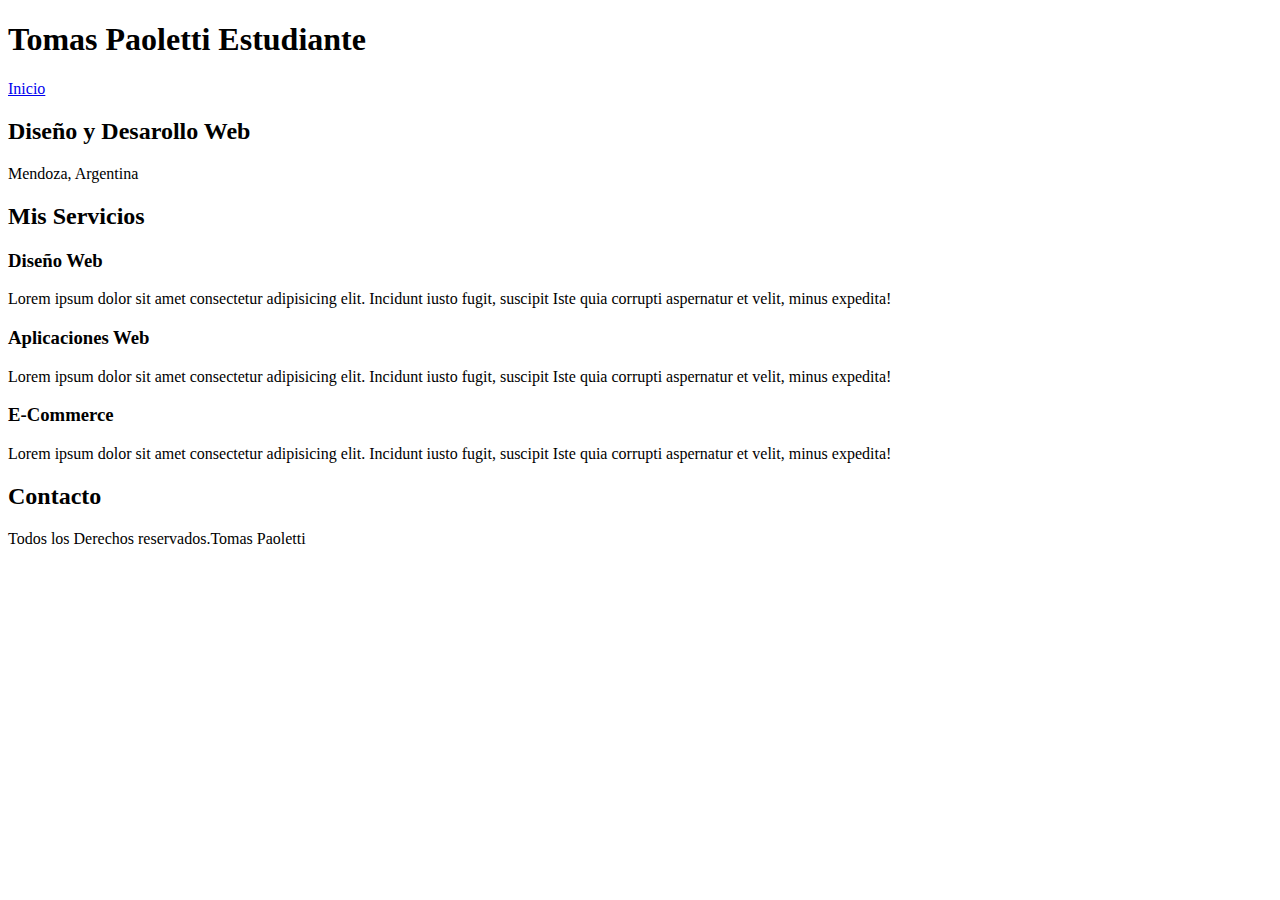
<file: html css/INDEX.html>
<!DOCTYPE html>
<html lang="en">
<head>
    <meta charset="UTF-8">
    <meta http-equiv="X-UA-Compatible" content="IE=edge">
    <meta name="viewport" content="width=device-width, initial-scale=1.0">
    <title>Diseñador Freelancer</title>
</head>
<body>
    <header>
        <h1>Tomas Paoletti <span>Estudiante</span></h1>
    </header>

    <nav>
        <a href="nosotros.html">Inicio</a>
    </nav>
    

    <h2>Diseño y Desarollo Web</h2>

    <p>Mendoza, Argentina</p>

    <h2>Mis Servicios</h2>

    <h3>Diseño Web</h3>
    <p> Lorem ipsum dolor sit 
        amet consectetur adipisicing elit.
        Incidunt iusto fugit, suscipit 
        Iste quia corrupti aspernatur 
        et velit, minus expedita!
    </p>

    <h3>Aplicaciones Web</h3>
    <p> Lorem ipsum dolor sit 
        amet consectetur adipisicing elit.
        Incidunt iusto fugit, suscipit 
        Iste quia corrupti aspernatur 
        et velit, minus expedita!
    </p>
    <h3>E-Commerce</h3>
    <p> Lorem ipsum dolor sit 
        amet consectetur adipisicing elit.
        Incidunt iusto fugit, suscipit 
        Iste quia corrupti aspernatur 
        et velit, minus expedita!
    </p>
    <!--https://www.lipsum.com/ (sitio para generar texto aleatorio para modelos de paginas web) -->
    <h2>Contacto</h2>
    <p>Todos los Derechos reservados.Tomas Paoletti</p>

</body>
</html>
<!--https://icons8.com/icons/set/tablet iconos
https://heroicons.com/

-->
</file>
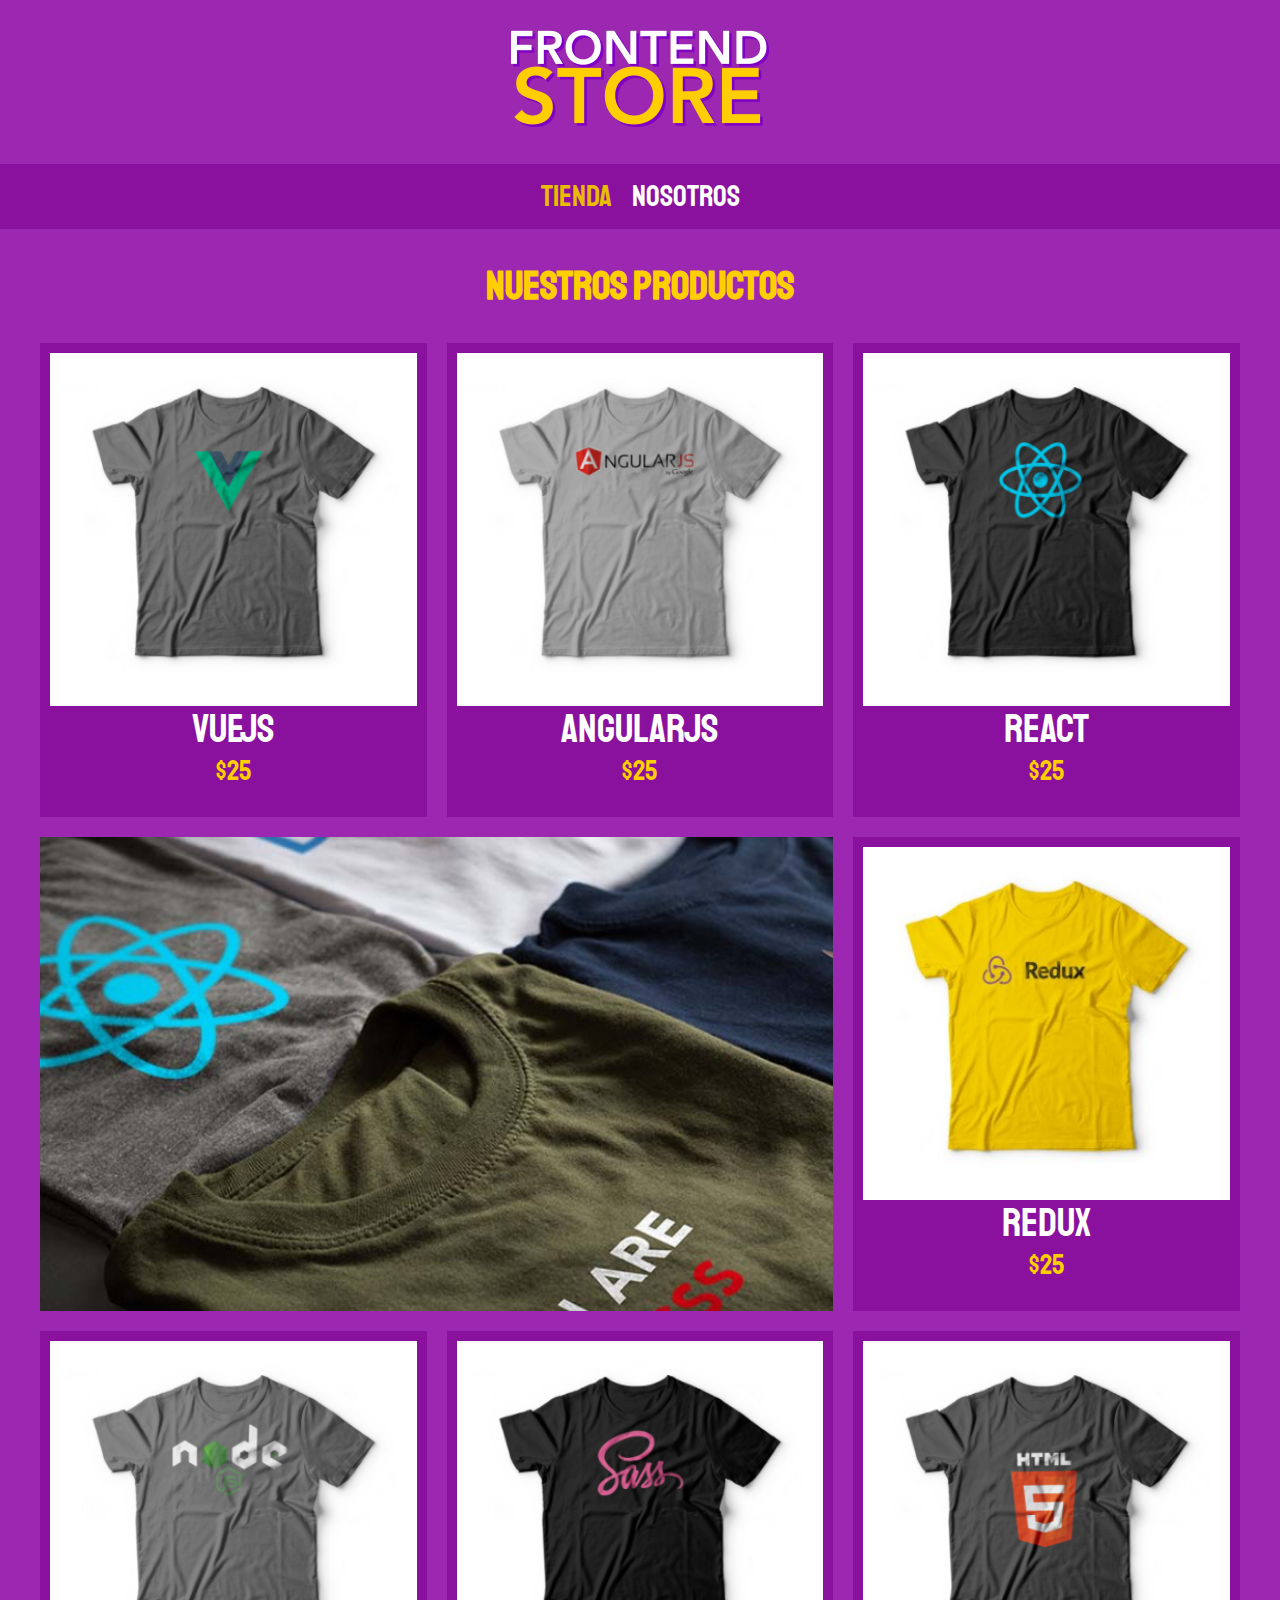
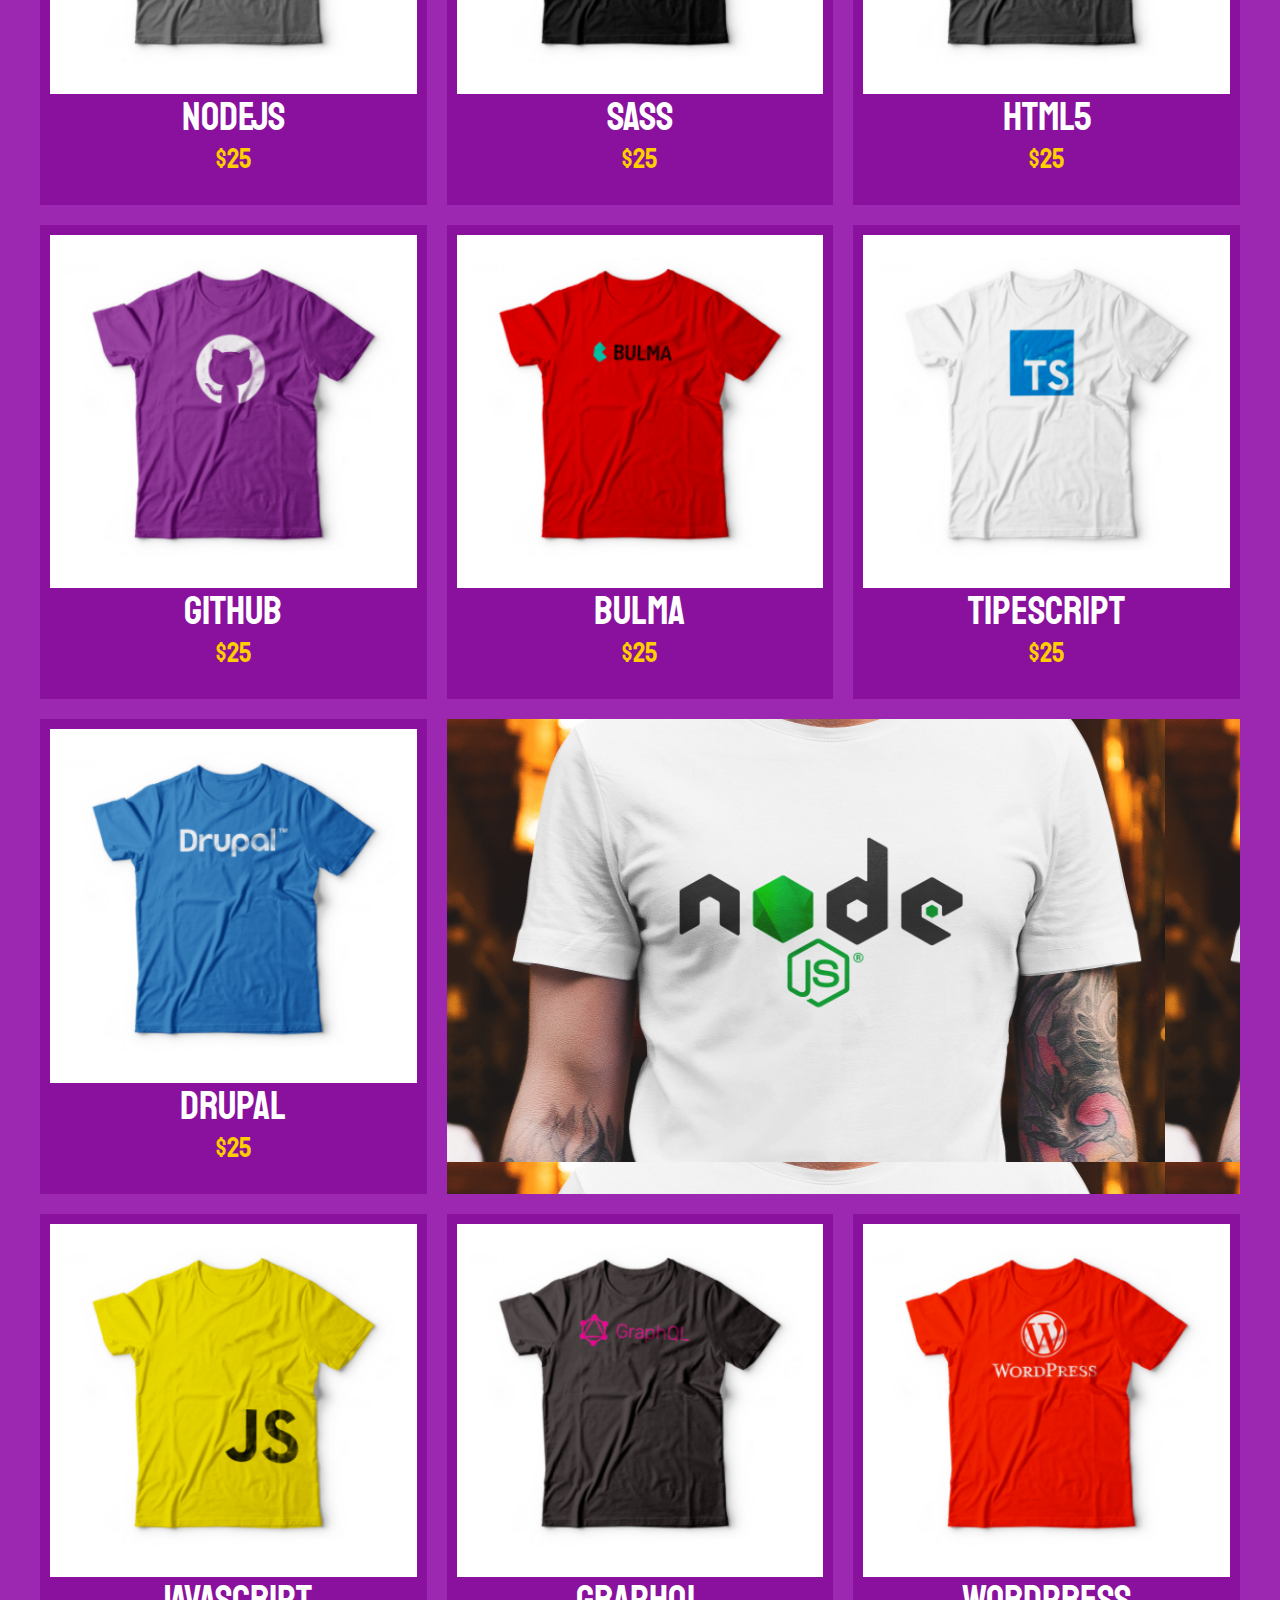
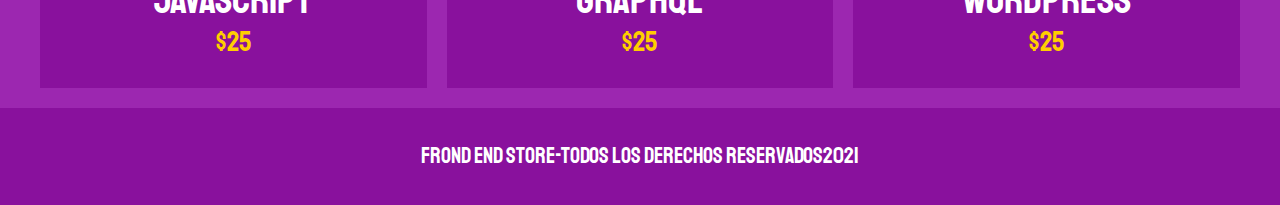
<file: 2/html/index.html>
<!DOCTYPE html>
<html lang="en">
    <head>
        <meta charset="UTF-8">
        <meta http-equiv="X-UA-Compatible" content="IE=edge">
        <meta name="viewport" content="width=device-width, initial-scale=1.0">
        <title>Frontend Store</title>
        <link rel="stylesheet" href="../css/normalize.css">
        <link rel="preconnect" href="https://fonts.googleapis.com">
        <link rel="preconnect" href="https://fonts.gstatic.com" crossorigin>
        <link href="https://fonts.googleapis.com/css2?family=Staatliches&display=swap" rel="stylesheet">
        <link rel="stylesheet" href="../css/style.css">

    </head>

    <body>
            <header class="header">
                <a href="../html/index.html">
                    <img class="header__logo" src="../img/logo.png" alt="Logo">
                </a>
            </header>

            <nav class="navegacion">
                <a href="index.html" class="navegacion__enlace navegacion__enlace--activo">Tienda</a>
                <a href="nosotros.html" class="navegacion__enlace " >Nosotros</a>
            </nav>

            <main class="contenedor">
                <h1>nuestros productos</h1>

                <div class="grid" >
                    <div class="producto">

                        <a href="Producto.html">
                            <img class="producto__imagen" src="../img/1.jpg" alt="camisa">
                                <div class="producto__informacion">
                                    <p class="producto__nombre">VueJS</p>
                                    <p class="producto__precio">$25</p>
                                </div>
                        </a>

                    </div> <!--Fin clase producto-->
                    <div class="producto">

                        <a href="Producto.html">
                            <img class="producto__imagen" src="../img/2.jpg" alt="camisa">
                                <div class="producto__informacion">
                                    <p class="producto__nombre">AngularJS</p>
                                    <p class="producto__precio">$25</p>
                                </div>
                        </a>

                    </div> <!--Fin clase producto-->
                    <div class="producto">

                        <a href="Producto.html">
                            <img class="producto__imagen" src="../img/3.jpg" alt="camisa">
                                <div class="producto__informacion">
                                    <p class="producto__nombre">React</p>
                                    <p class="producto__precio">$25</p>
                                </div>
                        </a>

                    </div> <!--Fin clase producto-->
                    <div class="producto">

                        <a href="Producto.html">
                            <img class="producto__imagen" src="../img/4.jpg" alt="camisa">
                                <div class="producto__informacion">
                                    <p class="producto__nombre">Redux</p>
                                    <p class="producto__precio">$25</p>
                                </div>
                        </a>

                    </div> <!--Fin clase producto-->
                    <div class="producto">

                        <a href="Producto.html">
                            <img class="producto__imagen" src="../img/5.jpg" alt="camisa">
                                <div class="producto__informacion">
                                    <p class="producto__nombre">NodeJS</p>
                                    <p class="producto__precio">$25</p>
                                </div>
                        </a>

                    </div> <!--Fin clase producto-->
                    <div class="producto">

                        <a href="Producto.html">
                            <img class="producto__imagen" src="../img/6.jpg" alt="camisa">
                                <div class="producto__informacion">
                                    <p class="producto__nombre">SASS</p>
                                    <p class="producto__precio">$25</p>
                                </div>
                        </a>
                    </div> <!--Fin clase producto-->

                        <div class="producto">
                            

                            <a href="Producto.html">
                                <img class="producto__imagen" src="../img/7.jpg" alt="camisa">
                                    <div class="producto__informacion">
                                        <p class="producto__nombre">HTML5</p>
                                        <p class="producto__precio">$25</p>
                                    </div>
                            </a>
    
                        </div> <!--Fin clase producto-->
                        <div class="producto">

                            <a href="Producto.html">
                                <img class="producto__imagen" src="../img/8.jpg" alt="camisa">
                                    <div class="producto__informacion">
                                        <p class="producto__nombre">GitHub</p>
                                        <p class="producto__precio">$25</p>
                                    </div>
                            </a>
    
                        </div> <!--Fin clase producto-->
                        <div class="producto">

                            <a href="Producto.html">
                                <img class="producto__imagen" src="../img/9.jpg" alt="camisa">
                                    <div class="producto__informacion">
                                        <p class="producto__nombre">Bulma</p>
                                        <p class="producto__precio">$25</p>
                                    </div>
                            </a>
    
                        </div> <!--Fin clase producto-->
                        <div class="producto">

                            <a href="Producto.html">
                                <img class="producto__imagen" src="../img/10.jpg" alt="camisa">
                                    <div class="producto__informacion">
                                        <p class="producto__nombre">TipeScript</p>
                                        <p class="producto__precio">$25</p>
                                    </div>
                            </a>
    
                        </div> <!--Fin clase producto-->
                        <div class="producto">

                            <a href="Producto.html">
                                <img class="producto__imagen" src="../img/11.jpg" alt="camisa">
                                    <div class="producto__informacion">
                                        <p class="producto__nombre">Drupal</p>
                                        <p class="producto__precio">$25</p>
                                    </div>
                            </a>
    
                        </div> <!--Fin clase producto-->

                        <div class="producto">

                            <a href="Producto.html">
                                <img class="producto__imagen" src="../img/12.jpg" alt="camisa">
                                    <div class="producto__informacion">
                                        <p class="producto__nombre">JavaScript</p>
                                        <p class="producto__precio">$25</p>
                                    </div>
                            </a>
    
                        </div> <!--Fin clase producto-->

                        <div class="producto">

                            <a href="Producto.html">
                                <img class="producto__imagen" src="../img/13.jpg" alt="camisa">
                                    <div class="producto__informacion">
                                        <p class="producto__nombre">GraphQL</p>
                                        <p class="producto__precio">$25</p>
                                    </div>
                            </a>
    
                        </div> <!--Fin clase producto-->

                        <div class="producto">

                            <a href="Producto.html">
                                <img class="producto__imagen" src="../img/14.jpg" alt="camisa">
                                    <div class="producto__informacion">
                                        <p class="producto__nombre">Wordpress</p>
                                        <p class="producto__precio">$25</p>
                                    </div>
                            </a>
    
                        </div> <!--Fin clase producto-->


                        <div class="grafico grafico--camisas">       </div>
                        <div class="gafico grafico--node">             </div>

                    </div>

                
               


            </main>

            <footer class="footer">
                <p class="footer__texto">Frond End Store-Todos los derechos reservados2021</p>

            </footer>
    </body>
</html>
</file>
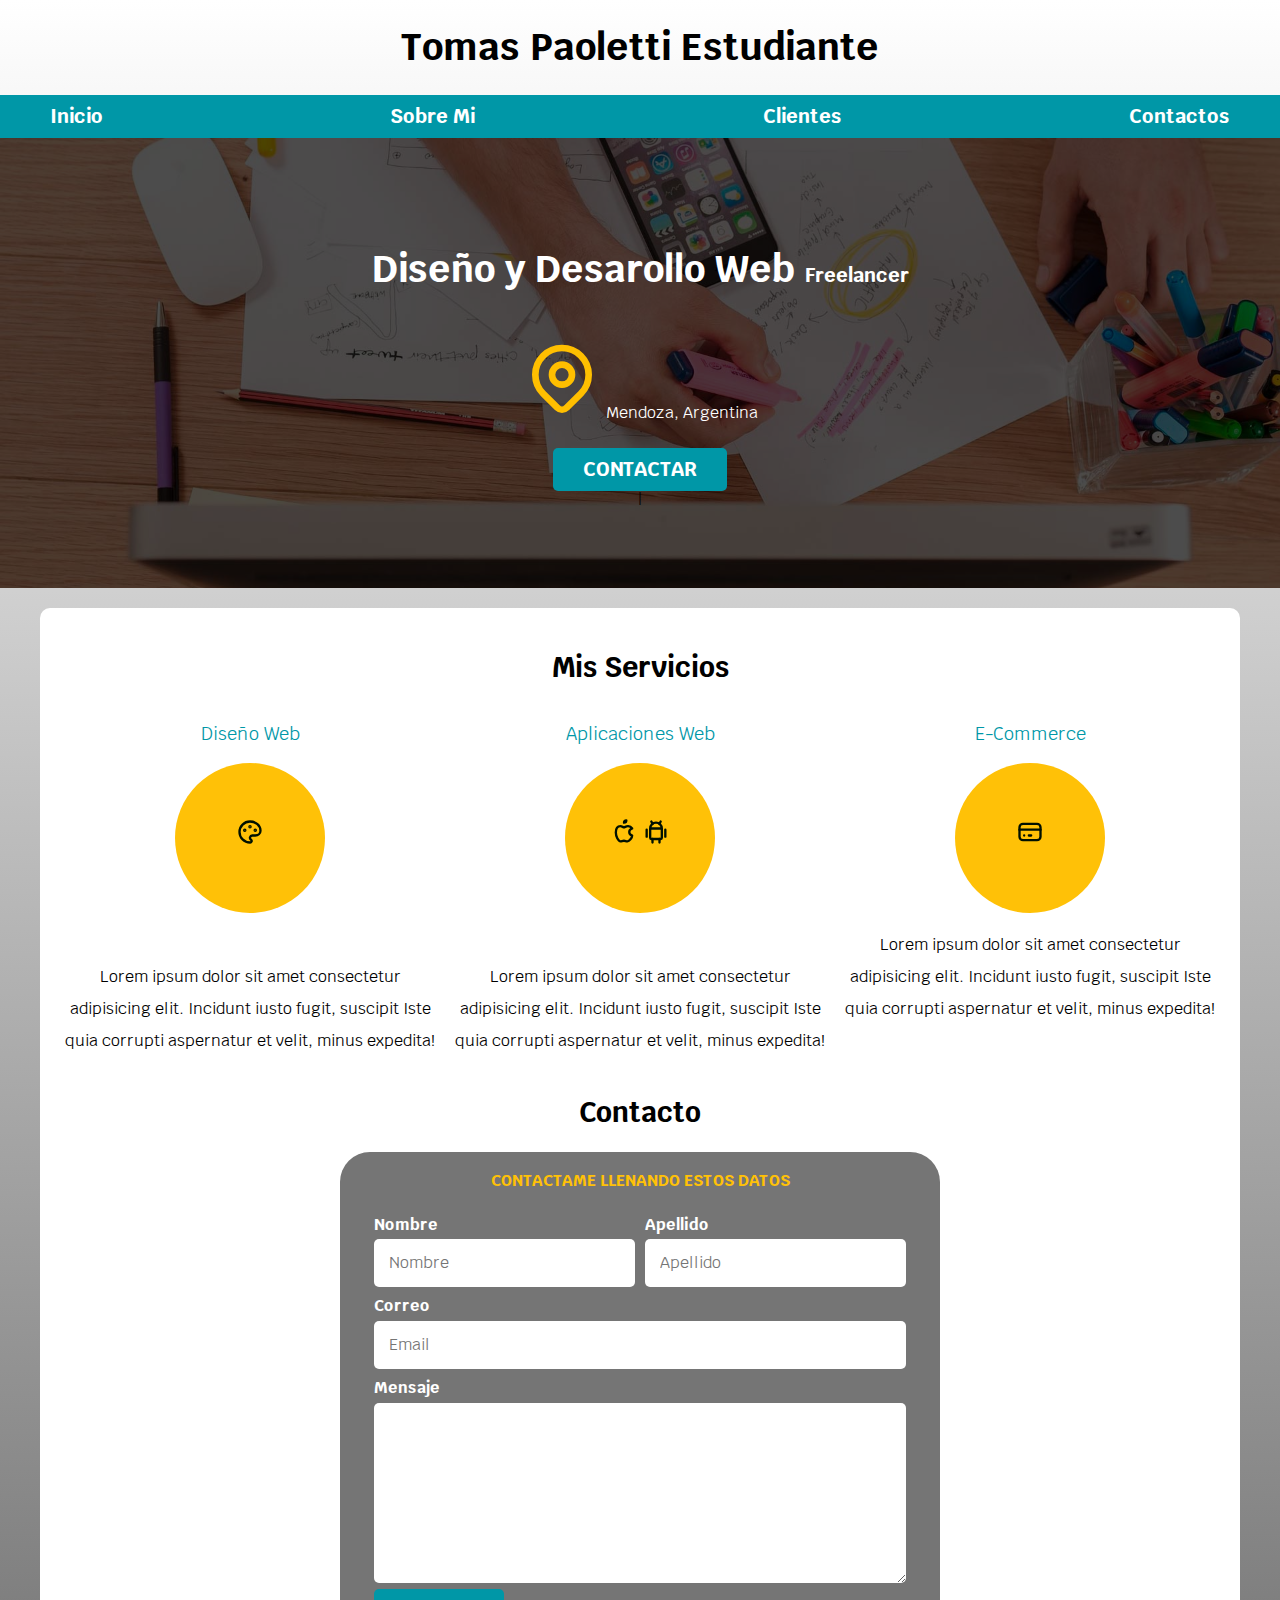
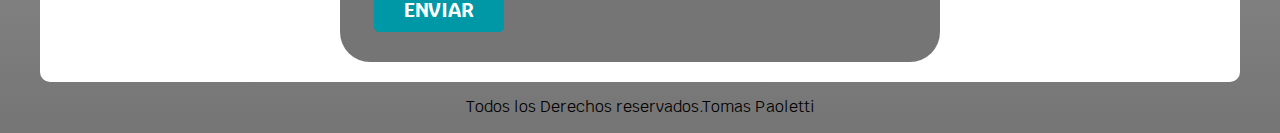
<file: html css/html/index.html>
<!DOCTYPE html>
<html lang="en">
<head>
    <meta charset="UTF-8">
    <meta http-equiv="X-UA-Compatible" content="IE=edge">
    <meta name="viewport" content="width=device-width, initial-scale=1.0">
    <title>Diseñador Freelancer Estudiante</title>
    <link rel="preload" href="../css/normalize.css">
    <link rel="stylesheet" href="../css/normalize.css">
    <link rel="preconnect" href="https://fonts.gstatic.com">
    <link href="https://fonts.googleapis.com/css2?family=Krub:wght@400;700&display=swap" rel="stylesheet">
    <!--siempre poner la fuente antes de la hoja css para que la tome antes-->
    <link rel="preload" href="../css/style.css">
    <link rel="stylesheet" href="../css/style.css">
</head>
<body>
    <header class="">
        <h1>Tomas Paoletti <span>Estudiante</span> </h1>
    </header>
  <div class="nav_bg">
        <nav class="navegacion_principal contenedor"> <!--Las clases  se separan por un espacio-->
            <a href="#">Inicio</a>
            <a href="#">Sobre Mi</a>
            <a href="#">Clientes</a>
            <a href="#">Contactos</a>
            
        
        </nav>
    </div>
   

    <section class="hero">
        <div class="contenido-hero">
      <h2 class="Titulo">Diseño y Desarollo Web  <span>Freelancer</span></h2>
     
    
     <div class="ubicacion">
         <p>
            <svg xmlns="http://www.w3.org/2000/svg" class="icon icon-tabler icon-tabler-map-pin" width="80" height="80" viewBox="0 0 24 24" stroke-width="2" stroke="#ffbf00" fill="none" stroke-linecap="round" stroke-linejoin="round">
                <path stroke="none" d="M0 0h24v24H0z" fill="none"/>
                <circle cx="12" cy="11" r="3" />
                <path d="M17.657 16.657l-4.243 4.243a2 2 0 0 1 -2.827 0l-4.244 -4.243a8 8 0 1 1 11.314 0z" />
            </svg>

            Mendoza, Argentina
       </p>
    </div><!-- contenido hero-->
    <a class="boton" href="#">Contactar</a>
|       </div>
    </section>

    <main class="contenedor sombra">
        <h2>Mis Servicios</h2>

        <div class="servicio">
            <section class="servicios-section">
                    <h3>Diseño Web</h3>
                    <div class="iconos">
                    <p><svg xmlns="http://www.w3.org/2000/svg" class="icon icon-tabler icon-tabler-palette" width="28" height="28" viewBox="0 0 24 24" stroke-width="2" stroke="#001000" fill="none" stroke-linecap="round" stroke-linejoin="round">
                        <path stroke="none" d="M0 0h24v24H0z" fill="none"/>
                        <path d="M12 21a9 9 0 1 1 0 -18a9 8 0 0 1 9 8a4.5 4 0 0 1 -4.5 4h-2.5a2 2 0 0 0 -1 3.75a1.3 1.3 0 0 1 -1 2.25" />
                        <circle cx="7.5" cy="10.5" r=".5" fill="currentColor" />
                        <circle cx="12" cy="7.5" r=".5" fill="currentColor" />
                        <circle cx="16.5" cy="10.5" r=".5" fill="currentColor" />
                    </svg>
                    </div></p>
                    <p> Lorem ipsum dolor sit 
                        amet consectetur adipisicing elit.
                        Incidunt iusto fugit, suscipit 
                        Iste quia corrupti aspernatur 
                        et velit, minus expedita!
                    </p>
            
            </section >

            <section class="servicios-section">
            <h3>Aplicaciones Web</h3>
                <div class="iconos">
                    <p><svg xmlns="http://www.w3.org/2000/svg" class="icon icon-tabler icon-tabler-brand-apple" width="28" height="28" viewBox="0 0 24 24" stroke-width="2" stroke="#001000" fill="none" stroke-linecap="round" stroke-linejoin="round">
                        <path stroke="none" d="M0 0h24v24H0z" fill="none"/>
                        <path d="M9 7c-3 0 -4 3 -4 5.5c0 3 2 7.5 4 7.5c1.088 -.046 1.679 -.5 3 -.5c1.312 0 1.5 .5 3 .5s4 -3 4 -5c-.028 -.01 -2.472 -.403 -2.5 -3c-.019 -2.17 2.416 -2.954 2.5 -3c-1.023 -1.492 -2.951 -1.963 -3.5 -2c-1.433 -.111 -2.83 1 -3.5 1c-.68 0 -1.9 -1 -3 -1z" />
                        <path d="M12 4a2 2 0 0 0 2 -2a2 2 0 0 0 -2 2" />
                    </svg>

                    <svg xmlns="http://www.w3.org/2000/svg" class="icon icon-tabler icon-tabler-brand-android" width="28" height="28" viewBox="0 0 24 24" stroke-width="2" stroke="#001000" fill="none" stroke-linecap="round" stroke-linejoin="round">
                        <path stroke="none" d="M0 0h24v24H0z" fill="none"/>
                        <line x1="4" y1="10" x2="4" y2="16" />
                        <line x1="20" y1="10" x2="20" y2="16" />
                        <path d="M7 9h10v8a1 1 0 0 1 -1 1h-8a1 1 0 0 1 -1 -1v-8a5 5 0 0 1 10 0" />
                        <line x1="8" y1="3" x2="9" y2="5" />
                        <line x1="16" y1="3" x2="15" y2="5" />
                        <line x1="9" y1="18" x2="9" y2="21" />
                        <line x1="15" y1="18" x2="15" y2="21" />
                </svg>
            </div>

            </p>
                <p> Lorem ipsum dolor sit 
                    amet consectetur adipisicing elit.
                    Incidunt iusto fugit, suscipit 
                    Iste quia corrupti aspernatur 
                    et velit, minus expedita!
                </p>
            </section>
            <section class="servicios-section">
                <h3>E-Commerce</h3>
                <div class="iconos">
                    <p><svg xmlns="http://www.w3.org/2000/svg" class="icon icon-tabler icon-tabler-credit-card" width="28" height="28" viewBox="0 0 24 24" stroke-width="2" stroke="#001000" fill="none" stroke-linecap="round" stroke-linejoin="round">
                        <path stroke="none" d="M0 0h24v24H0z" fill="none"/>
                        <rect x="3" y="5" width="18" height="14" rx="3" />
                        <line x1="3" y1="10" x2="21" y2="10" />
                        <line x1="7" y1="15" x2="7.01" y2="15" />
                        <line x1="11" y1="15" x2="13" y2="15" />
                    </svg> </p>
                </div>
                <p> Lorem ipsum dolor sit 
                    amet consectetur adipisicing elit.
                    Incidunt iusto fugit, suscipit 
                    Iste quia corrupti aspernatur 
                    et velit, minus expedita!
                </p>

            <!--https://www.lipsum.com/ (sitio para generar input-texto aleatorio para modelos de paginas web) -->
        </div>

            <section>
                <h2>Contacto</h2>
                <form class="formulario">
                    <fieldset>
                        <legend>Contactame llenando estos datos</legend>
                        <div class="contenedor-campos">
                                <div class="campo">
                                    <label for="">Nombre</label>
                                    <input class="input-text" type="input-text" placeholder="Nombre">
                                </div >

                                <div class="campo" >
                                    <label for="">Apellido</label>
                                    <input  class="input-text" type="input-text" placeholder="Apellido">
                                </div>

                                <div class="campo">
                                    <label for="">Correo</label>
                                    <input  class="input-text" type="email" placeholder="Email">
                                </div>

                                <div class="campo">
                                    <label>Mensaje</label>
                                   <textarea class="input-text" name="" id=""></textarea>
                                </div>
                            </div>    <!--contenedor campos-->    
                                <div class="alinear-derecho flex">
                                    <input class="boton w-100"  type="submit" value="Enviar" >  <!--agregamos la utilidad w-100 para ahorrar codigo-->
                                </div>
                            
                    </fieldset>

                </form>
        
           
            </main>
                <footer class="footer">
                    <p>Todos los Derechos reservados.Tomas Paoletti</p>
                </footer>
            
            
       
</body>
</html>
<!--iconos
    https://fontawesome.com/
    https://heroicons.com/
    https://icons8.com/icons/set/tablet
    https://tablericons.com/
-->
</file>
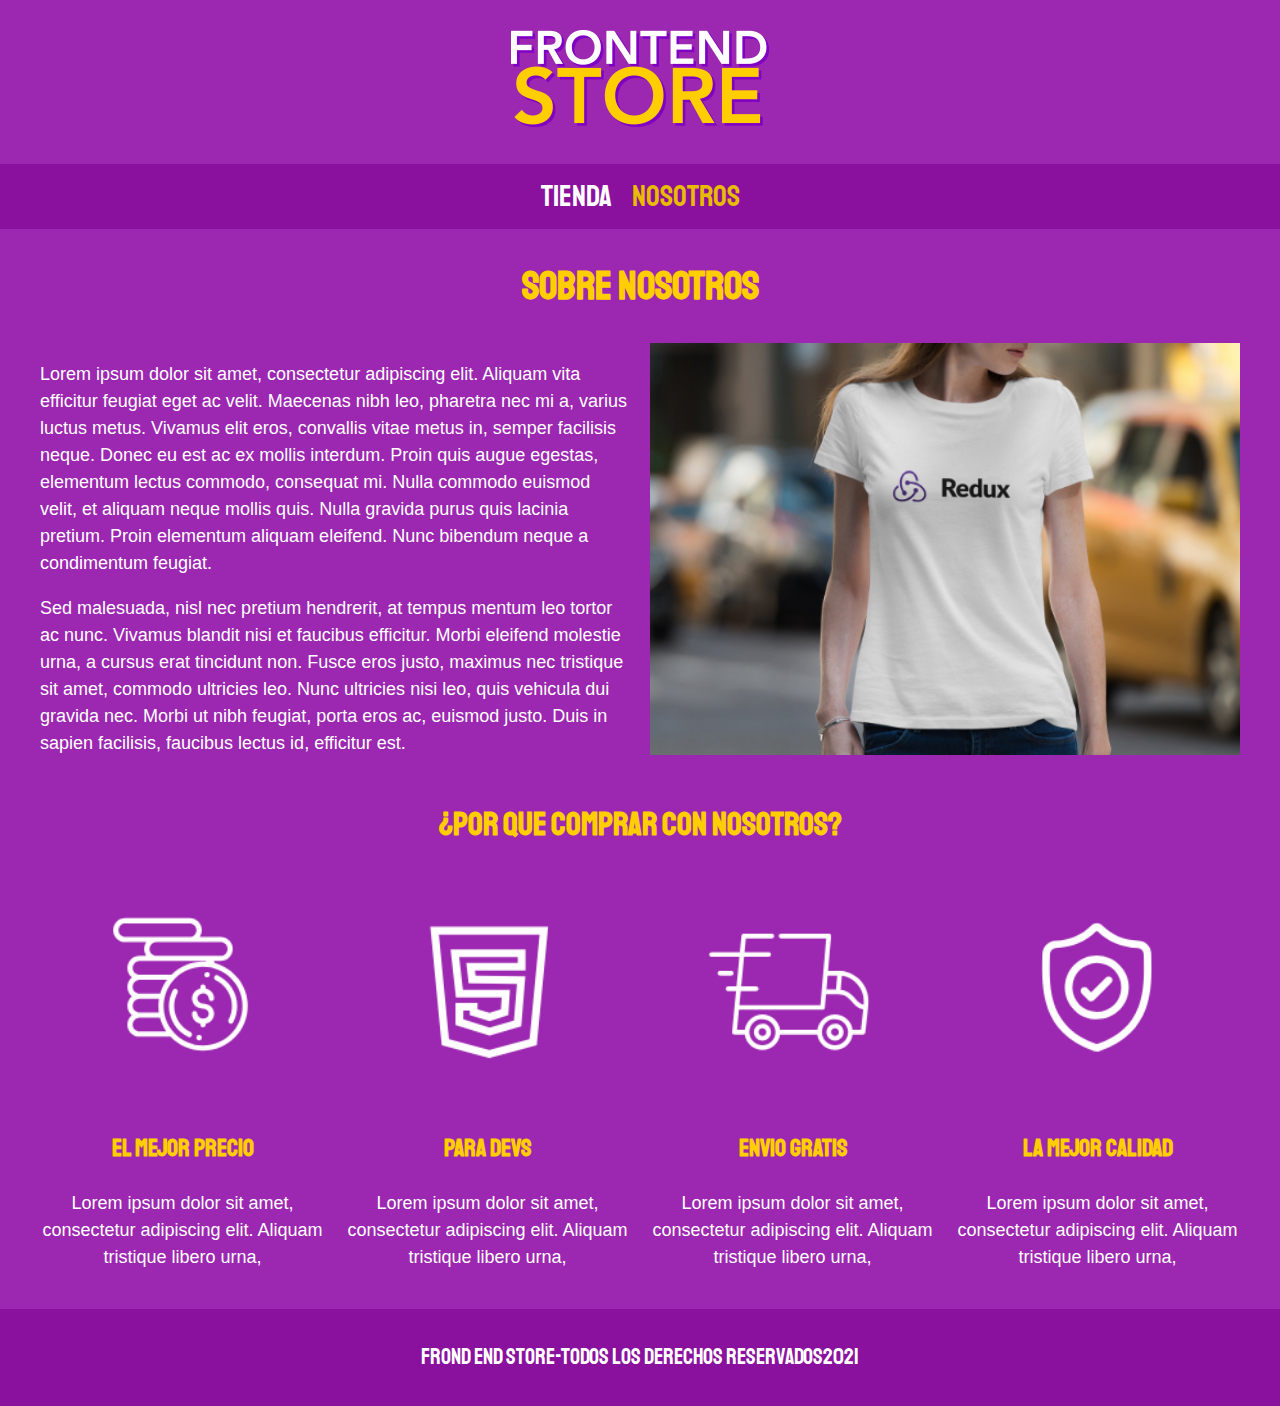
<file: 2/html/nosotros.html>
<!DOCTYPE html>
<html lang="en">
    <head>
        <meta charset="UTF-8">
        <meta http-equiv="X-UA-Compatible" content="IE=edge">
        <meta name="viewport" content="width=device-width, initial-scale=1.0">
        <title>Frontend Store</title>
        <link rel="stylesheet" href="../css/normalize.css">
        <link rel="preconnect" href="https://fonts.googleapis.com">
        <link rel="preconnect" href="https://fonts.gstatic.com" crossorigin>
        <link href="https://fonts.googleapis.com/css2?family=Staatliches&display=swap" rel="stylesheet">
        <link rel="stylesheet" href="../css/style.css">

</head>
    <body>
            <header class="header">
                <a href="../html/index.html">
                    <img class="header__logo" src="../img/logo.png" alt="Logo">
                </a>
            </header>

            <nav class="navegacion">
                <a href="index.html" class="navegacion__enlace"> Tienda </a>
                <a href="nosotros.html" class="navegacion__enlace navegacion__enlace--activo">Nosotros</a>
            </nav>

            <main class="contenedor">
                <h1>Sobre Nosotros</h1>
                <div class="nosotros">
                    <div class="nosotros__contenido">  
                     <p>Lorem ipsum dolor sit amet, consectetur adipiscing elit. Aliquam vita  efficitur feugiat eget ac velit. Maecenas nibh leo, pharetra nec mi a, varius luctus metus. Vivamus elit eros, convallis vitae metus in, semper facilisis neque. Donec eu est ac ex mollis interdum. Proin quis augue egestas, elementum lectus commodo, consequat mi. Nulla commodo euismod velit, et aliquam neque mollis quis. Nulla gravida purus quis lacinia pretium. Proin elementum aliquam eleifend. Nunc bibendum neque a condimentum feugiat. </p>

                       <p> Sed malesuada, nisl nec pretium hendrerit,   at tempus mentum leo tortor ac nunc. Vivamus blandit nisi et faucibus efficitur. Morbi eleifend molestie urna, a cursus erat tincidunt non. Fusce eros justo, maximus nec tristique sit amet, commodo ultricies leo. Nunc ultricies nisi leo, quis vehicula dui gravida nec. Morbi ut nibh feugiat, porta eros ac, euismod justo. Duis in sapien facilisis, faucibus lectus id, efficitur est.</p>
                    </div>
                        <img class="nosotros__imagen" src="../img/nosotros.jpg" alt="img nosotros">
                </div>

            </main>

            <section class="contenedor comprar">
                <h2 class="comprar__titulo">
                    ¿Por que comprar con nosotros?
                </h2>

                <div class="bloques">
                    <div class="bloque"> 
                        <img class="bloque__imagen" src="../img/icono_1.png" alt="pq comprar">
                        <h3>El mejor precio</h3>
                        <p>Lorem ipsum dolor sit amet, consectetur adipiscing elit. Aliquam tristique libero urna,</p>
                    </div><!-- bloque-->

                    <div class="bloque"> 
                        <img class="bloque__imagen" src="../img/icono_2.png" alt="pq comprar">
                        <h3>Para devs</h3>
                        <p>Lorem ipsum dolor sit amet, consectetur adipiscing elit. Aliquam tristique libero urna,</p>
                    </div><!-- bloque-->
                    <div class="bloque"> 
                        <img class="bloque__imagen" src="../img/icono_3.png" alt="pq comprar">
                        <h3>Envio gratis</h3>
                        <p>Lorem ipsum dolor sit amet, consectetur adipiscing elit. Aliquam tristique libero urna,</p>
                    </div><!-- bloque-->

                    <div class="bloque"> 
                        <img class="bloque__imagen" src="../img/icono_4.png" alt="pq comprar">
                        <h3>La mejor calidad</h3>
                        <p>Lorem ipsum dolor sit amet, consectetur adipiscing elit. Aliquam tristique libero urna,</p>
                    </div><!-- bloque-->
                </div> <!--bloques-->

            </section>

            <footer class="footer">
                <p class="footer__texto">Frond End Store-Todos los derechos reservados2021</p>

            </footer>
    </body>
</html>
</file>
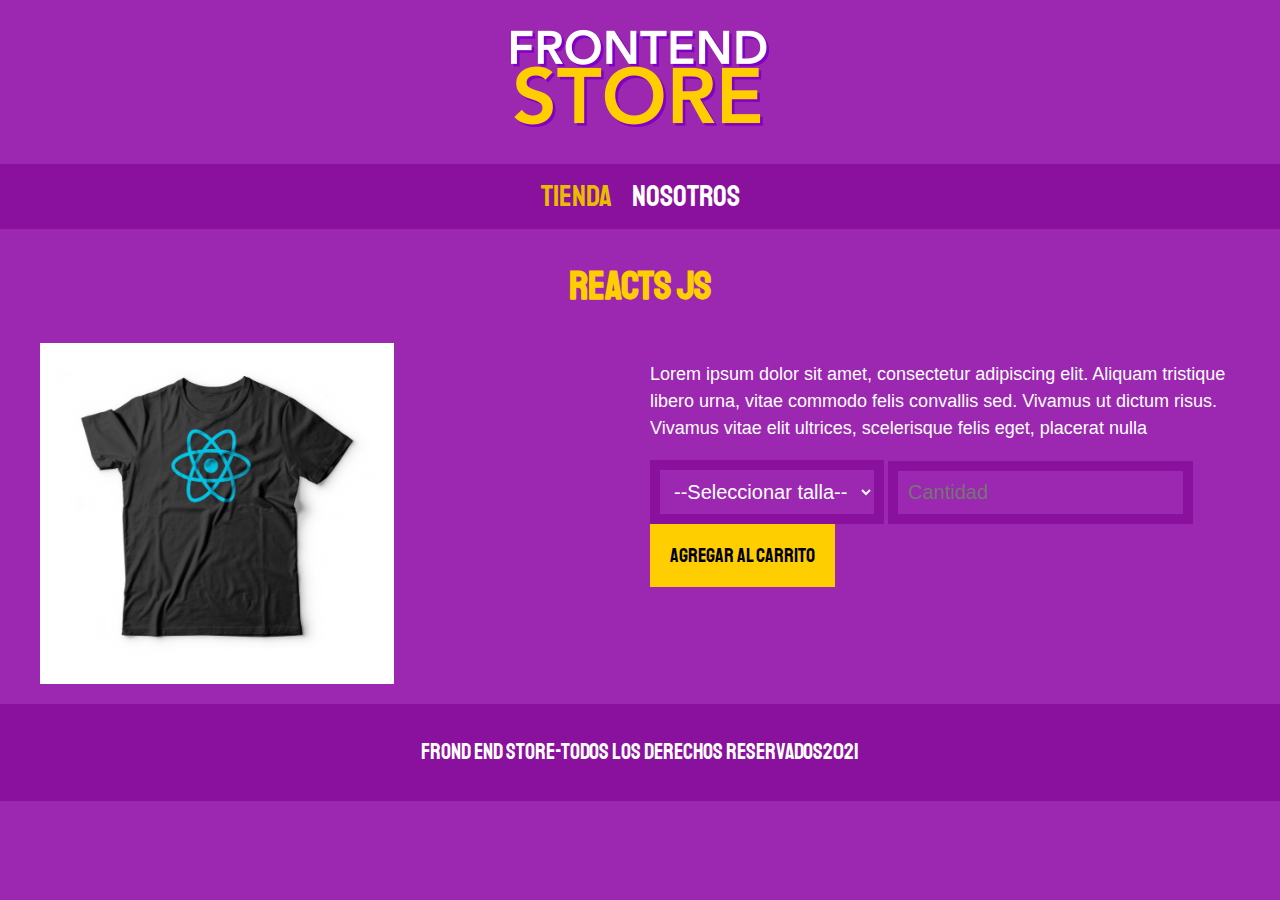
<file: 2/html/Producto.html>
<!DOCTYPE html>
<html lang="en">
    <head>
        <meta charset="UTF-8">
        <meta http-equiv="X-UA-Compatible" content="IE=edge">
        <meta name="viewport" content="width=device-width, initial-scale=1.0">
        <title>Frontend Store</title>
        <link rel="stylesheet" href="../css/normalize.css">
        <link rel="preconnect" href="https://fonts.googleapis.com">
        <link rel="preconnect" href="https://fonts.gstatic.com" crossorigin>
        <link href="https://fonts.googleapis.com/css2?family=Staatliches&display=swap" rel="stylesheet">
        <link rel="stylesheet" href="../css/style.css">

    </head>
    <body>
            <header class="header">
                <a href="../html/index.html">
                    <img class="header__logo" src="../img/logo.png" alt="Logo">
                </a>
            </header>

            <nav class="navegacion">
                <a href="index.html" class="navegacion__enlace navegacion__enlace--activo">Tienda</a>
                <a href="nosotros.html" class="navegacion__enlace ">Nosotros</a>
            </nav>

            <main class="contenedor">
                <h1> Reacts js</h1>
                <div class="camisa">
                    <img src="../img/3.jpg" alt="imagen producto ">

                    <div class="camisa__contenido">
                        <p>Lorem ipsum dolor sit amet, consectetur adipiscing elit. Aliquam tristique libero urna, vitae commodo felis convallis sed. Vivamus ut dictum risus. Vivamus vitae elit ultrices, scelerisque felis eget, placerat nulla</p>
                        <form action="formulario">
                            <select class="formulario__campo">
                                <option disabled selected>--Seleccionar talla--</option>
                                <option >Chica</option>
                                <option >Mediana</option>
                                <option >Grande</option>
                            </select>
                            <input class="formulario__campo" type="number" placeholder="Cantidad" min="0">
                            <input class="formulario__submit" type="submit" value="Agregar al carrito">
                        </form>
                    </div>
                </div>

            </main>

            <footer class="footer">
                <p class="footer__texto">Frond End Store-Todos los derechos reservados2021</p>

            </footer>
    </body>
</html>
</file>
<file: 2/css/style.css>
:root{
    --primario: #9c27b0;
    --primario_oscuro: #89119d;
    --secundario: #ffce00;
    --secundario_oscuro: rgb(233, 187, 2);
    --blanco: #FFF;
    --negro: #000;

    --fuente__principal:  'Staatliches', cursive;


}
/* apply a natural box layout model to all elements, but allowing components to change */
html {
    box-sizing: border-box;
    font-size: 62.5%;
  }

  *, *:before, *:after {
    box-sizing: inherit;
  }

  /*Globales*/

  body{
      background-color: var(--primario);
      font-size: 1.6rem;
      line-height: 1.5;
  }

  p{
      font-size: 1.8rem;
      font-family: Arial, Helvetica, sans-serif;
      color: var(--blanco);

  }

  a{
      text-decoration: none;
  }

  img{
      max-width: 100%;
  }

  .contenedor{
      max-width: 120rem;
      margin: 0 auto;
  }
  h1, h2, h3{
      text-align: center;
      color: var(--secundario);
      font-family: var(--fuente__principal);
  }

  h1{
      font-size: 4rem;
  }

  h2{
    font-size: 3.2rem;
}

h3{
    font-size: 2.4rem;
}
/*Header*/
header{
    display: flex;
    justify-content: center;
}
.header__logo {
    margin: 3rem 0;
}

/*Footer*/
.footer{
    background-color: var(--primario_oscuro);
    padding: 1rem 0;
    margin-top: 2rem;

}

.footer__texto{
    text-align: center;
    font-family: var(--fuente__principal);
    font-size: 2.2rem;
}
/*Navegacion*/
.navegacion {
    background-color: var(--primario_oscuro);
    padding: 1rem 0;
    display: flex;
    justify-content: center;
    gap: 2rem;
    /*si no es soportado gap podemos utilizar magin-right: 2rem;
    */
}
.navegacion__enlace {
    font-family: var(--fuente__principal);
    color: var(--blanco);
    font-size: 3rem;
   

}
.navegacion__enlace--activo,
.navegacion__enlace:hover{/*para que cambie de volo cuando estamos encima del boton*/
    color: var(--secundario_oscuro);
}
/*grid*/

.grid {
    display: grid;
    grid-template-columns: repeat(2 , 1fr);
    column-gap: 2rem;
    row-gap: 2rem;

}
@media (min-width:768px ){
    .grid{
    grid-template-columns: repeat(3, 1fr);
    }
       
}
/*Productos*/
.producto{
background-color: var(--primario_oscuro);
padding: 1rem;
}

.producto__imagen{
    width: 100%;
}
.producto__informacion{

}
.producto__nombre{
     font-size: 4rem;
}

.producto__precio{
    padding: 2rem;
    font-size: 2.8rem;
    color: var(--secundario);
}
.producto__nombre,
.producto__precio{
    font-family:     var(--fuente__principal) ;
    margin: 1rem 0;
    text-align: center;
    line-height: 1.2rem;
    
}

/*Graficos*/
.grafico{
    min-height: 30rem;
    background-repeat: no repeat;/*no repetir*/
    background-size: cover;/*cubrir todo el espacio disponible*/
    grid-column: 1 / 3;
}
.grafico--camisas{
     grid-row: 2 /3;/*posicionar imagen entre la segunda y tercer fila*/

    background-image: url(../img/grafico1.jpg);
    }
    .grafico--node{
        background-image: url(../img/grafico2.jpg) ;
        
    }

    @media (min-width: 768px){
        .grafico--node{
            grid-row:  5 / 6;
            grid-column: 2 / 4 ;
       }
    }

    /*Nosotros*/
.nosotros{
        display:  grid;
        grid-template-columns: repeat(2 ,auto)
    }
@media (min-width: 768px){
        .nosotros{
           
            grid-template-columns: repeat(2 ,1fr); /*distribuir elementos*/
            column-gap: 2rem;
        
        }
           
    }


.nosotros__imagen{
    grid-row:  1 / 2;
    width: 100%;
}
@media (min-width: 768px){
    .nosotros__imagen{
        grid-column: 2 / 3;
    }
       
}
/*Bloques*/

.bloques{
    display: grid;
    grid-template-columns: repeat(2, 1fr);
    gap: 2rem;
}
@media (min-width: 768px){
    .bloques{
    grid-template-columns:  repeat(4, 1fr);
    }
}
.bloque{
    text-align: center;
}
.bloque__imagen{
    width: 100%;
}
.bloque__titulo{
margin: 0;
}
/*Pagina producto*/
@media (min-width: 768px){
       .camisa{
           display: grid;
           grid-template-columns: repeat(2, 1fr);
           column-gap: 2rem;
       }
}
.formulario{
    display: grid;
    grid-template-columns: repeat(2, 1fr);
    gap: 2rem;


}
.formulario__campo{
    border-color: var(--primario_oscuro);
    border-width: 1rem;
    border-style: solid;
    background-color: transparent;
    color: var(--blanco);
    font-size: 2rem;
    font-family: Arial, Helvetica, sans-serif;
    padding: 1rem;
    /*appearance: none; sacar flechas del formulario cantidad*/

    /*border: 1rem solid var(--primario_oscuro); simplificacion*/
}
.formulario__submit{
    
    background-color:  var(--secundario);
    border: none;
    font-size: 2rem;
    font-family: var(--fuente__principal);
    padding: 2rem;
     
    transition: background-color .3s ease;
    grid-column: 1 / 3;  
}
.formulario__submit:hover{
   
    cursor: pointer;
    background-color: var(--secundario_oscuro);
    
}
</file>
<file: html css/css/style.css>
/* : este simbolo significa pseudoselectores */
/*para buscar fuentes para la pagina buscar: google fonts*/
/*Para que funcione correctamente en todos los anmvegadores https://necolas.github.io/normalize.css/8.0.1/normalize.css*/
/*para sombreados css matic*/
/*flexbox para contenedores, enlaces */
/*Grid para varias areas */

:root {/*paleta de colores*/
    --blanco: #FFFFFF;
    --negro: #212121;
    --primario: #FFC107;
    --secundario: #0097A7;
    --gris: #757575;

    --fuente_principal: 3.8rem;
}
/* apply a natural box layout model to all elements, but allowing components to change */

/*Globales*/
html {
    box-sizing: border-box;
    scroll-snap-type: y proximity;/* x horixontal, y vertical*/
  }
  *, *:before, *:after {
    box-sizing: inherit;
  }
/*esto hace que no se exceda de la cantidad de pixeles del proyecto  */
html{
    font-size: 62.5%;
}

body{
    
    font-size: 16px;
    font-family: 'Krub', sans-serif;
    font-weight: 400;
    background-image: linear-gradient(to top, var(--gris) 0%, var(--blanco) 100%);
}

.sombra{
    -webkit-box-shadow: 1px 6px 14px 3px rgba (0,0,0,0.6);
    -moz-caja-sombra: 1px 6px 14px 3px rgba (0,0,0,0.6);
    box-shadow: 1px 6px 14px 3px rgba (0,0,0,0.6);
    background-color:  var(--blanco);
    padding: 2rem;
    border-radius: 1rem;

}
/*Tipografias*/ 
h1{
    font-size: 3.8rem;
}
h2{
    font-size:2.8rem ; 
}

h3{
    font-size: 1.8rem;

}
h1, h2, h3{
    text-align: center;
}
/* Titulos */
.Titulo{
    text-align: center;/*centrar texto*/
    font-size: var(--fuente_principal);/*1rem = 10px*/
    color: var(primario); /*asi se le llama a un color de la paleta/variable*/
    font-family: 'Krub', sans-serif;/*Fuente*/
    font-weight: bold;/*o 700// 400 o normal*/
}
.Titulo span{
    font-size: 2rem;
  
}
/*span{
    color: cyan !important;///////////// 
    esta etiqueta hace que la especificidad 
    sea la mas importante que hay por lo tanto aplica 
    esta configuracion sobre las otras sin importar las clases o id
} */
.subtitulo{
    font-size: 2rem;
    text-align: center;
}
.contenedor {
    width: 120rem;
    /*
    margin-top: 0;
    margin-right: auto;
    margin-bottom: 0;
    margin-left: auto;*/
/*  arriba, derecha, abajo,izquierda*/
    margin: 0 auto;
    max-width: 120rem;

}
.boton{
    background-color: var(--secundario) ;
    color: var(--blanco);
    padding:  1rem 3rem;
    margin-top: 1rem;
    font-size: 2rem;
    text-decoration: none;
    text-transform: uppercase;
    font-weight: bold;/*grande*/
    border-radius: .5rem;
    width: 75%;
    text-align: center;
    border:none;
}

@media (min-width: 768px) {
    .boton{
        width: auto;
    }
       
}
.boton:hover{/*cuando estamops sobre un enlace*/
    cursor: pointer;

}

/*Utilidades*/
.w-100{
    width: 100%;
}
@media (min-width: 768px){
    .w-100{
        width: auto;
    }
       
}
.flex{
    display: flex;
}
.alinear-derecha{
    justify-content: flex-end;
}


/* Navegacion principal*/
.nav_bg{
    background-color: var(--secundario);
}
.navegacion_principal{
/*padding espacio por dentro
  margin = margen*/
    
    
    display: flex;
    flex-direction: column;
    align-content: center;/*para alinear el texto en las columnas*/

    
    

   
}
@media (min-width: 768px){/*de 768 px en adelante el menu esta en columna no en fila*/
    .navegacion_principal{
        flex-direction: row;
        justify-content: space-between;/*acomodar horizontalmente, no sirve en columna*/
    }
       
}

.navegacion_principal a{
    color: var(--blanco);
    text-decoration: none;
    font-size: 2rem;
    font-weight: 700;
    padding: 1rem;/*tamaño del cuadro menu*/

}
.navegacion_principal a:hover{
    background-color: var(--primario);
    color: var(--negro);

}
/*Hero */
.hero {
    background-image: url(../img/hero.jpg);
    background-repeat: no-repeat;
    background-size: cover;/*tamaño de la imagen dentro de la pagina*/
    height:  450px;
    /*padding: 20px; agrandar imagen x pixeles*/
    position: relative;
    margin-bottom: 2rem;
   
}

.contenido-hero{
   position: absolute;
   background-color:rgba(0, 0, 0, .5);/*anterior*/
   background-color: rgb(0 0 0 /70%);/*nueva sintaxis*/
   width: 100%;
   height: 100%;

   /*centrar en una imagen*/
   display: flex;
   flex-direction: column;
   align-items: center;
   justify-content: center;
    
}
.contenido-hero h2,/*para editar ambos items a la vez*/
.contenido-hero p{
    color: var(--blanco);

}

.ubicacion{
    display: flex;
    align-items: flex-end;
    
}
/*scrolls*/
.navegacion_principal,
.servicio,
.formulario{
    scroll-snap-align:center ;
    scroll-snap-stop:always;
}
/*Servicios*/
@media (min-width: 768px){
    .servicio{
        display: grid;
       /* grid-template-columns: 300px 300px; columnas
        grid-template-rows: 200px 800px; filas*/
    
       /* grid: 200px 800px/ 300px 300px;  [filas / columnas]   */
       grid-template-columns: repeat( 3, 1fr )  ; /*fraccion*/ /*33.3% se ´puede usar porcentaje*/
      /* grid-template-columns: repeat 1fr 1fr 1fr;  version larga */
         column-gap: 1rem;/*margen entre items*/
    }
       
}
.servicios-section{
    display: flex;
    flex-direction: column;
    align-items: center;

}
.servicios-section h3{
color: var(--secundario);
font-weight: normal;

}
.servicios-section p{
    line-height: 2;
    text-align: center;
}
.servicios-section .iconos{
    /*circulo*/
    height: 15rem;
    width: 15rem;
    background-color: var(--primario);
    border-radius: 50%;
    /*centrando iconos dentrro del circulo*/
    display: flex;
    justify-content: space-evenly;
    align-items: center;


}
/*Formulario*/
.formulario{
    background-color: var(--gris);
    width: min(60rem , 100%);/*utilizar el valor mas péqueño nos sacamos un mq de encima*/
    margin: 0 auto;/*para centrar formularios*/
    padding:  2rem;
    border-radius: 3rem;

}
.formulario fieldset{
    border: none;
}
.formulario legend{/*Titulo formulario*/
    text-align: center;
    text-size: 1.8rem;
    text-transform: uppercase;
    font-weight: bold;
    margin-bottom: 2rem;
    color: var(--primario);
}
/*separar campos de 2 columnas nombre apellido*/
@media (min-width: 768px ){
    .contenedor-campos{
        display: grid;
        grid-template-columns: repeat(2, 1fr);
        grid-template-rows: auto auto 20rem;
        column-gap: 1rem ;
        
    } 
    .campo:nth-child(3),/*para seleccionar los que tienen la misma clase*/
    .campo:nth-child(4){
        grid-column: 1 / 3;/*para que ocupe toda la fila*/
    }
}

.campo{
    margin-bottom:  1rem;
}

.campo label{
    color: var(--blanco);
    font-weight: bold;
    margin-bottom: .5rem;
    display: block;
}
.campo textarea{
  height: 18rem;  
}

/*.campo input[type="text"]*/

.input-text{
    width: 100%;
    border: none;
    padding: 1.5rem;
    border-radius: .5rem;

}
/*Footer*/
.footer{
    text-align: center;
}
</file>
